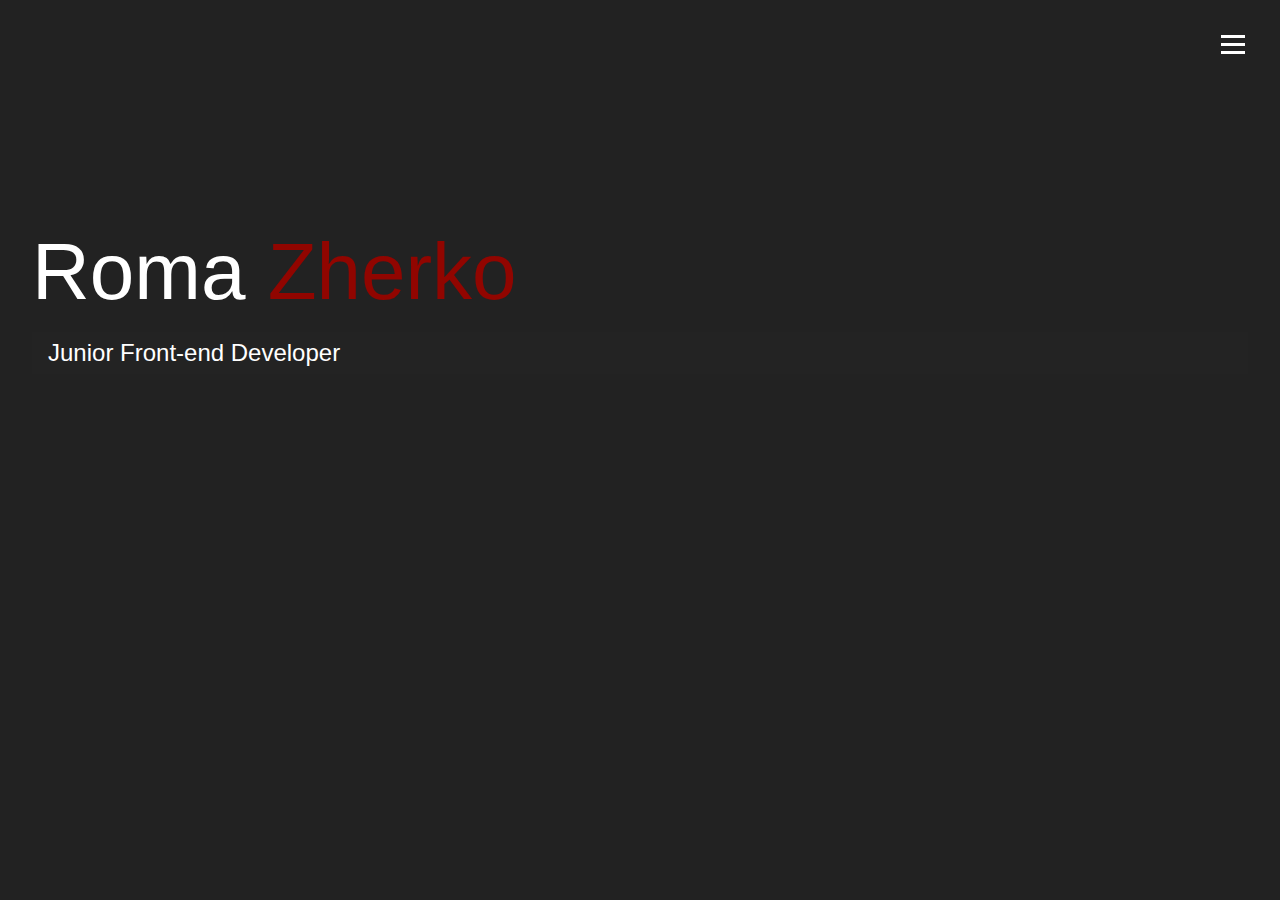
<file: index.html>
<!DOCTYPE html>
<html lang="en">

<head>
  <meta charset="UTF-8">
  <meta name="viewport" content="width=device-width, initial-scale=1.0">
  <meta http-equiv="X-UA-Compatible" content="ie=edge">
  <link rel="stylesheet" href="https://use.fontawesome.com/releases/v5.2.0/css/all.css"
    integrity="sha384-hWVjflwFxL6sNzntih27bfxkr27PmbbK/iSvJ+a4+0owXq79v+lsFkW54bOGbiDQ" crossorigin="anonymous">

  <link rel="stylesheet" href="./css/main.css">
  <title>RomaZherko</title>
</head>

<body id="bg-img">

  <header>

    <div class="menu-btn">
      <div class="btn-line"></div>
      <div class="btn-line"></div>
      <div class="btn-line"></div>
    </div>

    <nav class="menu">

      <ul class="menu-nav">
        <li class="nav-item current">
          <a href="index.html" class="nav-link">
            Home
          </a>
        </li>
        <li class="nav-item">
          <a href="about.html" class="nav-link">
            About Me
          </a>
        </li>
        <li class="nav-item">
          <a href="work.html" class="nav-link">
            My Work
          </a>
        </li>
        <li class="nav-item">
          <a href="contact.html" class="nav-link">
            Contacts
          </a>
        </li>
      </ul>

    </nav>

  </header>
  <main id="home">

    <h1 class="lg-heading">
      Roma
      <span class="text-secondary">Zherko</span>
    </h1>

    <h2 class="sm-heading">
      Junior Front-end Developer
    </h2>

    <div class="icons">
      <a href="https://vk.com/id250913743" target="_blank">
        <i class="fab fa-vk"></i>
      </a>
      <a href="https://e.mail.ru/messages/inbox/" target="_blank">
        <i class="fas fa-at"></i>
      </a>
      <a href="https://www.linkedin.com/in/roma-zherko-4210ba186/" target="_blank">
        <i class="fab fa-linkedin"></i>
      </a>
      <a href="https://github.com/RomaZherko21?tab=repositories" target="_blank">
        <i class="fab fa-github"></i>
      </a>
    </div>

  </main>

  <script src="js/main.js"></script>
</body>

</html>
</file>
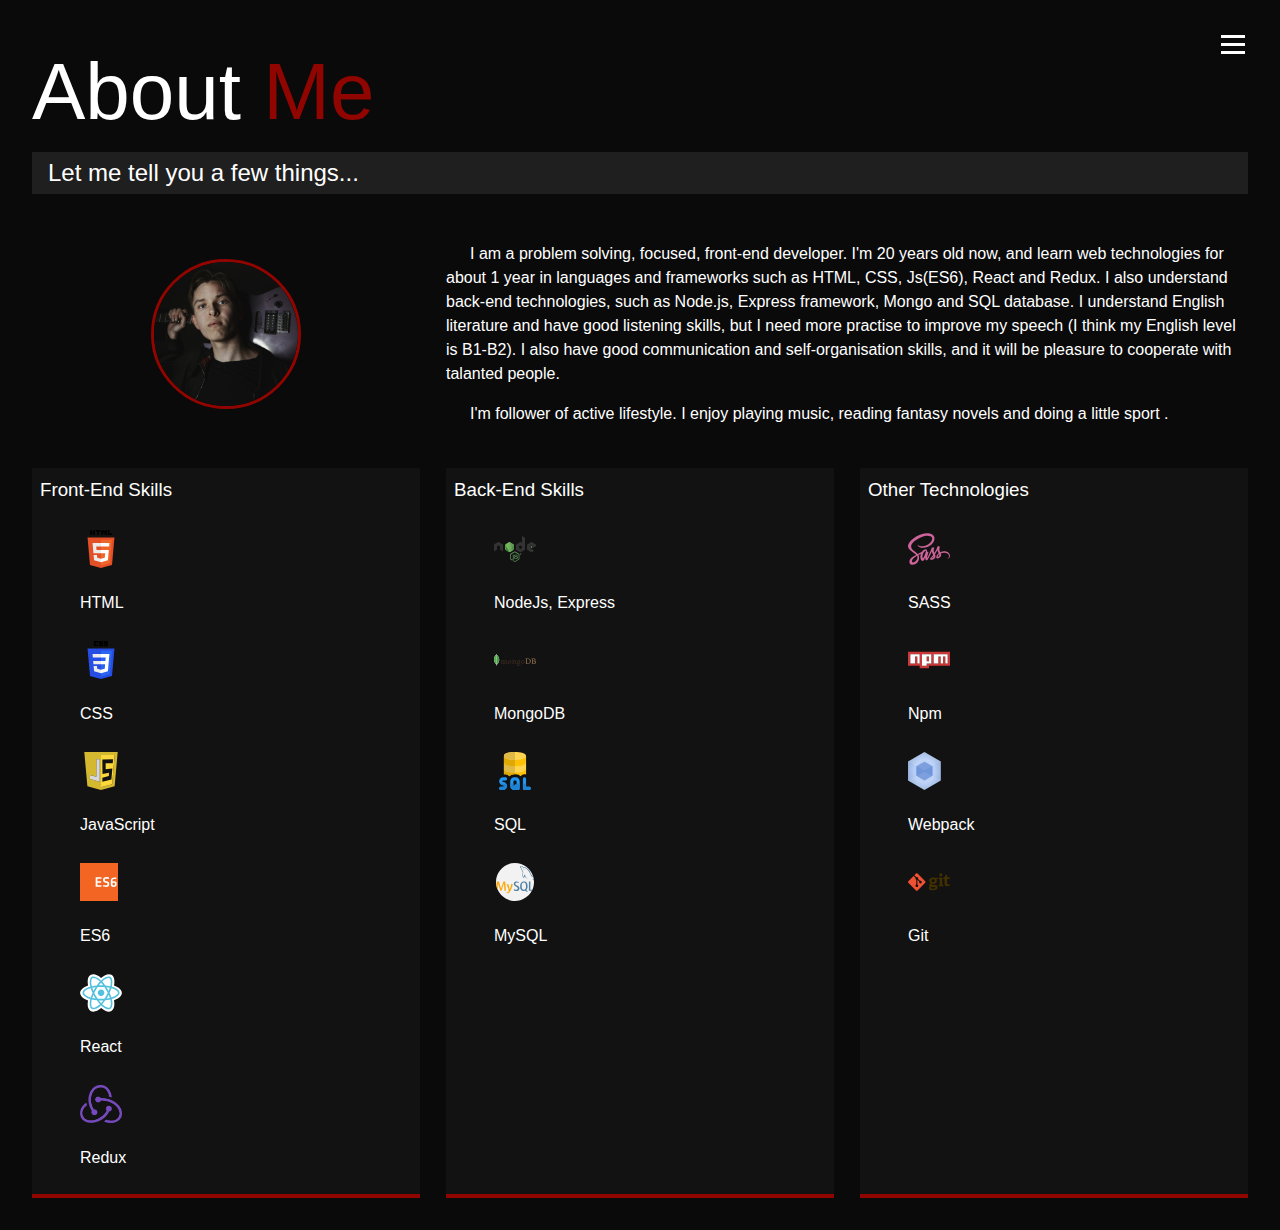
<file: about.html>
<!DOCTYPE html>
<html lang="en">

<head>
  <meta charset="UTF-8">
  <meta name="viewport" content="width=device-width, initial-scale=1.0">
  <meta http-equiv="X-UA-Compatible" content="ie=edge">
  <link rel="stylesheet" href="https://use.fontawesome.com/releases/v5.2.0/css/all.css"
    integrity="sha384-hWVjflwFxL6sNzntih27bfxkr27PmbbK/iSvJ+a4+0owXq79v+lsFkW54bOGbiDQ" crossorigin="anonymous">

  <link rel="stylesheet" href="./css/main.css">
  <title>About Me</title>
</head>

<body>


  <header>

    <div class="menu-btn">
      <div class="btn-line"></div>
      <div class="btn-line"></div>
      <div class="btn-line"></div>
    </div>

    <nav class="menu">

      <ul class="menu-nav">
        <li class="nav-item">
          <a href="index.html" class="nav-link">
            Home
          </a>
        </li>
        <li class="nav-item current">
          <a href="about.html" class="nav-link">
            About Me
          </a>
        </li>
        <li class="nav-item">
          <a href="work.html" class="nav-link">
            My Work
          </a>
        </li>
        <li class="nav-item">
          <a href="contact.html" class="nav-link">
            Contacts
          </a>
        </li>
      </ul>

    </nav>

  </header>
  <main id="about">

    <h1 class="lg-heading">
      About
      <span class="text-secondary">Me</span>
    </h1>

    <h2 class="sm-heading">
      Let me tell you a few things...
    </h2>
    <div class="about-info">

      <img src="img/photo.jpg" alt="John Doe" class="bio-image">

      <div class="bio">
        <p>
          I am a problem solving, focused, front-end developer. I'm 20 years old now, and learn web
          technologies for about 1 year in languages and frameworks such as HTML, CSS, Js(ES6), React and Redux. I also
          understand back-end technologies, such as Node.js, Express framework, Mongo and SQL database. I understand
          English
          literature and have good listening skills, but I need more practise to improve my speech (I think my English
          level is B1-B2). I also have good communication and self-organisation skills, and it will be pleasure to
          cooperate with talanted people.
        </p>
        <p>
          I'm follower of active lifestyle. I enjoy playing music, reading fantasy novels and doing a little sport .
        </p>
      </div>

      <div class="job job-1">
        <h3>Front-End Skills</h3>

        <ul>
          <li><img src="img/technologies/HTML5.svg" alt="">
            <div class="progressBar">
              <div style="width: 80%;">
              </div>
              <p>
                HTML
              </p>
            </div>
          </li>
          <li><img src="img/technologies/CSS3.svg" alt="">
            <div class="progressBar">
              <div style="width: 80%;">
              </div>
              <p>
                CSS
              </p>
            </div>
          </li>
          <li><img src="img/technologies/js.svg" alt="">
            <div class="progressBar">
              <div style="width: 80%;">
              </div>
              <p>
                JavaScript
              </p>
            </div>
          </li>
          <li><img src="img/technologies/es6.svg" alt="">
            <div class="progressBar">
              <div style="width: 70%;">
              </div>
              <p>
                ES6
              </p>
            </div>
          </li>
          <li><img src="img/technologies/react.svg" alt="">
            <div class="progressBar">
              <div style="width: 70%;">
              </div>
              <p>
                React
              </p>
            </div>
          </li>
          <li><img src="img/technologies/redux.png" alt="">
            <div class="progressBar">
              <div style="width: 80%;">
              </div>
              <p>
                Redux
              </p>
            </div>
          </li>

        </ul>
      </div>

      <div class="job job-2">
        <h3>Back-End Skills</h3>

        <ul>
          <li><img src="img/technologies/nodejs.svg" alt="">
            <div class="progressBar">
              <div style="width: 40%;">
              </div>
              <p>
                NodeJs, Express
              </p>
            </div>
          </li>
          <li><img src="img/technologies/mongodb.svg" alt="">
            <div class="progressBar">
              <div style="width: 90%;">
              </div>
              <p>
                MongoDB
              </p>
            </div>
          </li>
          <li><img src="img/technologies/SQL.svg" alt="">
            <div class="progressBar">
              <div style="width: 90%;">
              </div>
              <p>
                SQL
              </p>
            </div>
          </li>
          <li><img src="img/technologies/MySQL.svg" alt="">
            <div class="progressBar">
              <div style="width: 70%;">
              </div>
              <p>
                MySQL
              </p>
            </div>
          </li>

        </ul>
      </div>

      <div class="job job-3">
        <h3>Other Technologies</h3>

        <ul>
          <li><img src="img/technologies/sass.svg" alt="">
            <div class="progressBar">
              <div style="width: 90%;">
              </div>
              <p>
                SASS
              </p>
            </div>
          </li>
          <li><img src="img/technologies/Npm.svg" alt="">
            <div class="progressBar">
              <div style="width: 90%;">
              </div>
              <p>
                Npm
              </p>
            </div>
          </li>
          <li><img src="img/technologies/webpack.svg" alt="">
            <div class="progressBar">
              <div style="width: 50%;">
              </div>
              <p>
                Webpack
              </p>
            </div>
          </li>
          <li><img src="img/technologies/Git.svg" alt="">
            <div class="progressBar">
              <div style="width: 60%;">
              </div>
              <p>
                Git
              </p>
            </div>
          </li>

        </ul>
      </div>
    </div>


  </main>

  <script src="js/main.js"></script>
</body>

</html>
</file>
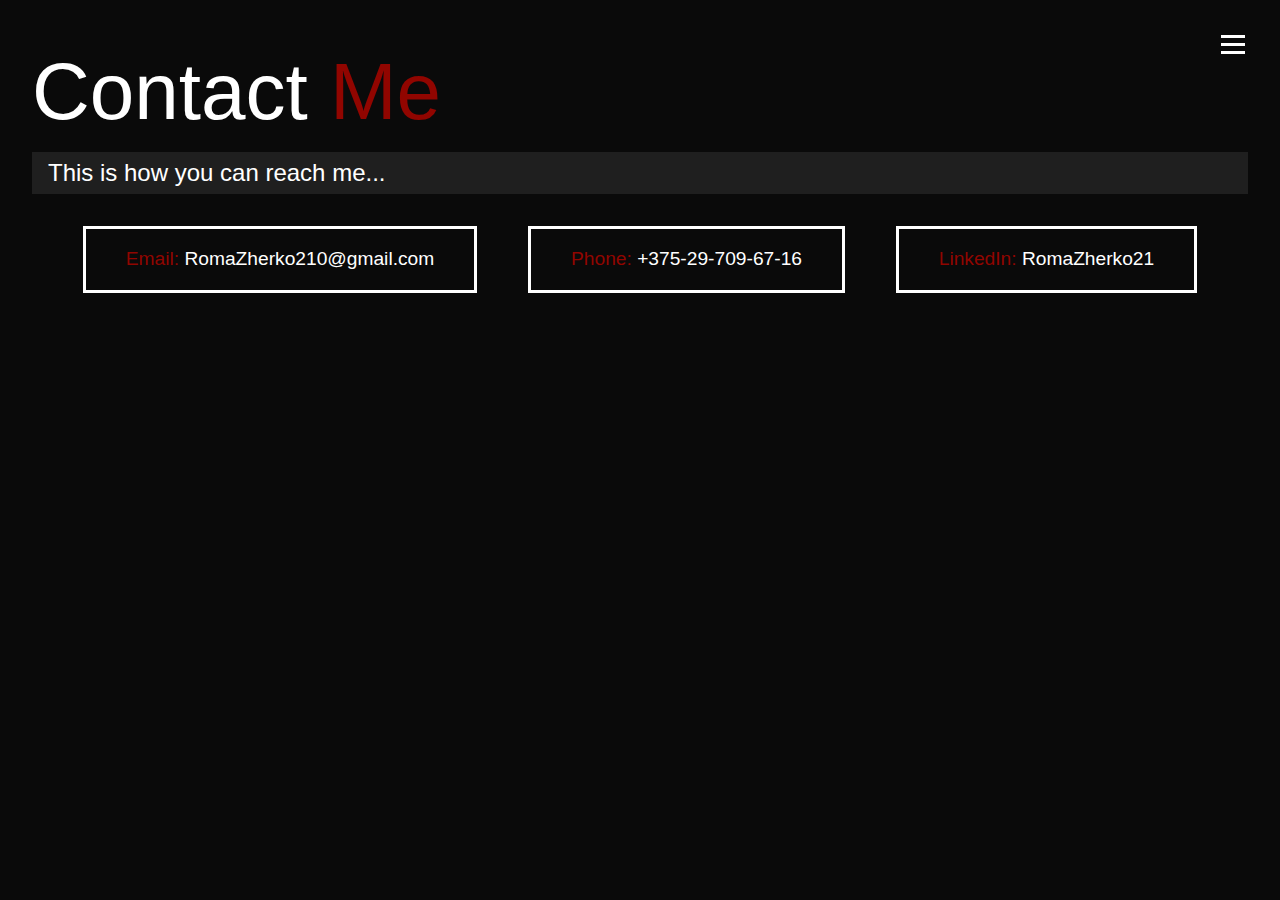
<file: contact.html>
<!DOCTYPE html>
<html lang="en">

<head>
  <meta charset="UTF-8">
  <meta name="viewport" content="width=device-width, initial-scale=1.0">
  <meta http-equiv="X-UA-Compatible" content="ie=edge">
  <link rel="stylesheet" href="https://use.fontawesome.com/releases/v5.2.0/css/all.css"
    integrity="sha384-hWVjflwFxL6sNzntih27bfxkr27PmbbK/iSvJ+a4+0owXq79v+lsFkW54bOGbiDQ" crossorigin="anonymous">

  <link rel="stylesheet" href="./css/main.css">
  <title>Contact Me</title>
</head>

<body>


  <header>
    <div class="menu-btn">
      <div class="btn-line"></div>
      <div class="btn-line"></div>
      <div class="btn-line"></div>
    </div>
    <nav class="menu">
      <ul class="menu-nav">
        <li class="nav-item">
          <a href="index.html" class="nav-link">
            Home
          </a>
        </li>
        <li class="nav-item">
          <a href="about.html" class="nav-link">
            About Me
          </a>
        </li>
        <li class="nav-item">
          <a href="work.html" class="nav-link">
            My Work
          </a>
        </li>
        <li class="nav-item current">
          <a href="contact.html" class="nav-link">
            Contacts
          </a>
        </li>
      </ul>
    </nav>

  </header>




  <main id="contact">

    <h1 class="lg-heading">
      Contact
      <span class="text-secondary">Me</span>
    </h1>

    <h2 class="sm-heading">
      This is how you can reach me...
    </h2>

    <div class="boxes">
      <div>
        <span class="text-secondary">Email: </span> RomaZherko210@gmail.com
      </div>
      <div>
        <span class="text-secondary">Phone: </span> <a href="tel:+375-25-709-67-16"> +375-29-709-67-16</a>
      </div>
      <div>
        <span class="text-secondary">LinkedIn: </span>
        <a href="https://www.linkedin.com/in/roma-zherko-4210ba186/">RomaZherko21</a> 
      </div>
    </div>

  </main>

  <script src="js/main.js"></script>
</body>

</html>
</file>
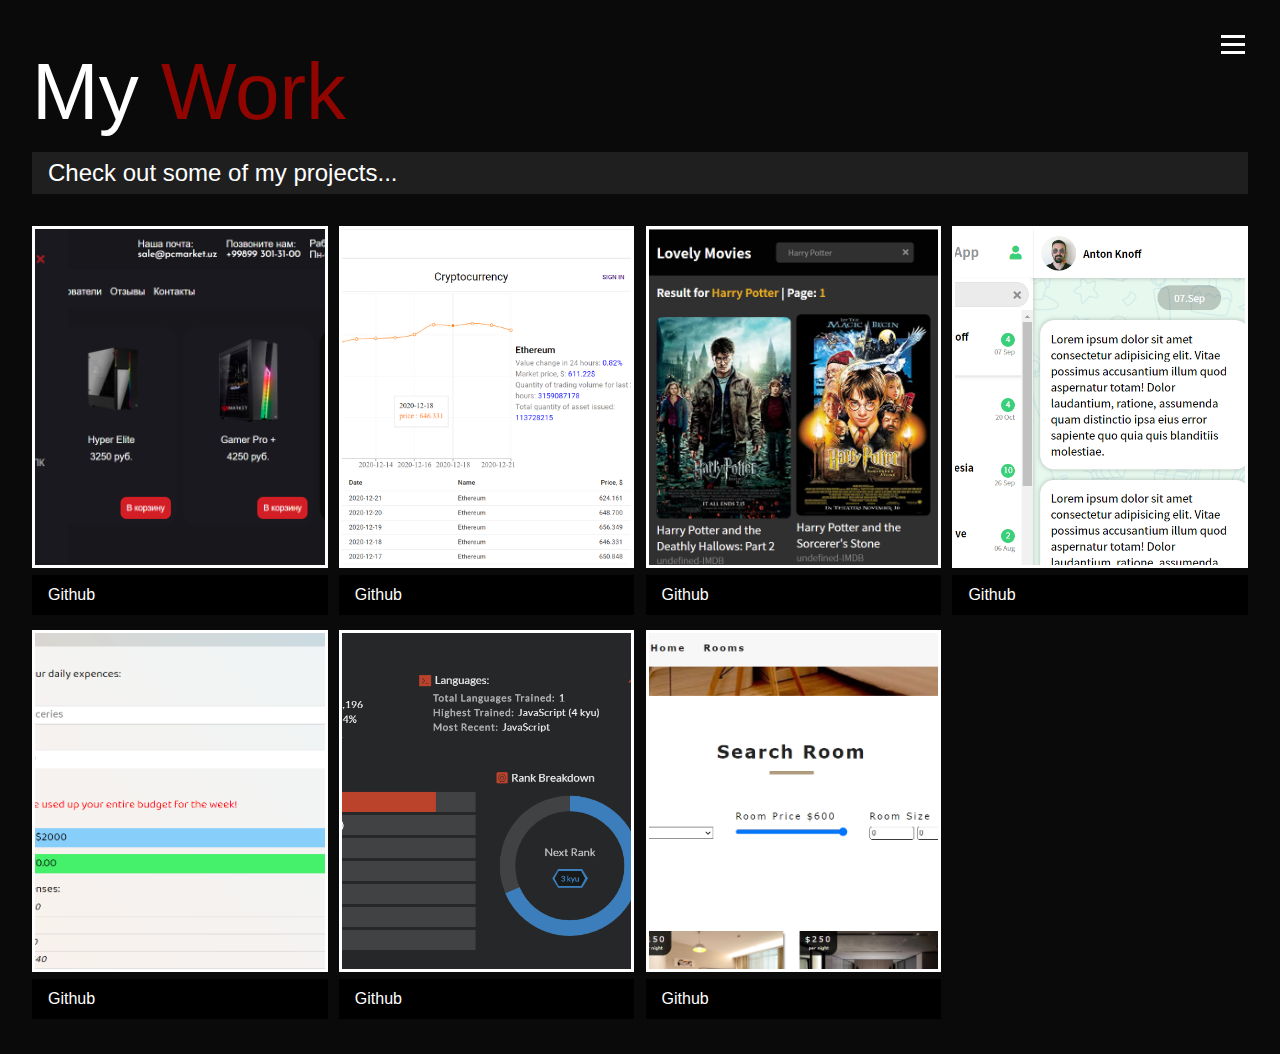
<file: work.html>
<!DOCTYPE html>
<html lang="en">

<head>
  <meta charset="UTF-8">
  <meta name="viewport" content="width=device-width, initial-scale=1.0">
  <meta http-equiv="X-UA-Compatible" content="ie=edge">
  <link rel="stylesheet" href="https://use.fontawesome.com/releases/v5.2.0/css/all.css"
    integrity="sha384-hWVjflwFxL6sNzntih27bfxkr27PmbbK/iSvJ+a4+0owXq79v+lsFkW54bOGbiDQ" crossorigin="anonymous">

  <link rel="stylesheet" href="./css/main.css">
  <title>View My Work</title>
</head>

<body>
  <header>
    <div class="menu-btn">
      <div class="btn-line"></div>
      <div class="btn-line"></div>
      <div class="btn-line"></div>
    </div>

    <nav class="menu">

      <ul class="menu-nav">
        <li class="nav-item">
          <a href="index.html" class="nav-link">
            Home
          </a>
        </li>
        <li class="nav-item">
          <a href="about.html" class="nav-link">
            About Me
          </a>
        </li>
        <li class="nav-item current">
          <a href="work.html" class="nav-link">
            My Work
          </a>
        </li>
        <li class="nav-item">
          <a href="contact.html" class="nav-link">
            Contacts
          </a>
        </li>
      </ul>

    </nav>
  </header>

  <main id="work">
    <h1 class="lg-heading">
      My
      <span class="text-secondary">Work</span>
    </h1>
    <h2 class="sm-heading">
      Check out some of my projects...
    </h2>


    <div class="projects">
      <div class="item">
        <img src="img/projects/Project1.png" alt="Project">
        <a href="https://github.com/RomaZherko21/PC-market" class="btn-dark">
          <i class="fab fa-github"></i> Github
        </a>
      </div>
      <div class="item">
          <img src="img/projects/Project7.png" alt="Project">
        <a href="https://github.com/RomaZherko21/CryptoCurrencyAPP" class="btn-dark">
          <i class="fab fa-github"></i> Github
        </a>
      </div>
      <div class="item">
          <img src="img/projects/Project3.png" alt="Project">
        <a href="https://github.com/RomaZherko21/VanilaJsProjects" class="btn-dark">
          <i class="fab fa-github"></i> Github
        </a>
      </div>
      <div class="item">
          <img src="img/projects/Project4.png" alt="Project">
        <a href="https://github.com/RomaZherko21/VanilaJsProjects" class="btn-dark">
          <i class="fab fa-github"></i> Github
        </a>
      </div>
      <div class="item">
          <img src="img/projects/Project2.png" alt="Project">
        <a href="https://github.com/RomaZherko21/VanilaJsProjects" class="btn-dark">
          <i class="fab fa-github"></i> Github
        </a>
      </div>
      <div class="item">
          <img src="img/projects/Project5.png" alt="Project">
        <a href="https://github.com/RomaZherko21/CodeWars" class="btn-dark">
          <i class="fab fa-github"></i> Github
        </a>
      </div>
      <div class="item">
          <img src="img/projects/Project6.png" alt="Project">
        <a href="https://github.com/RomaZherko21/HotelRoomsApp" class="btn-dark">
          <i class="fab fa-github"></i> Github
        </a>
      </div>
    </div>


  </main>


  <script src="js/main.js"></script>
</body>

</html>
</file>
<file: css/main.css>
.menu-btn {
  position: absolute;
  z-index: 3;
  right: 35px;
  top: 35px;
  cursor: pointer;
  -webkit-transition: all 0.3s ease-out;
  transition: all 0.3s ease-out;
}

.menu-btn:hover .btn-line {
  background: #910500;
}

.menu-btn .btn-line {
  width: 24px;
  height: 3px;
  margin: 0 0 5px 0;
  background: #fff;
  -webkit-transition: all 0.3s ease-out;
  transition: all 0.3s ease-out;
}

.menu-btn.close {
  -webkit-transform: rotate(180deg);
          transform: rotate(180deg);
}

.menu-btn.close .btn-line:nth-child(1) {
  -webkit-transform: rotate(45deg) translate(5px, 5px);
          transform: rotate(45deg) translate(5px, 5px);
}

.menu-btn.close .btn-line:nth-child(2) {
  opacity: 0;
}

.menu-btn.close .btn-line:nth-child(3) {
  -webkit-transform: rotate(-45deg) translate(7px, -6px);
          transform: rotate(-45deg) translate(7px, -6px);
}

.menu {
  position: fixed;
  top: 0;
  width: 100%;
  opacity: 0.9;
  visibility: hidden;
}

.menu.show {
  visibility: visible;
}

.menu-nav {
  float: right;
  display: -webkit-box;
  display: -ms-flexbox;
  display: flex;
  -webkit-box-orient: vertical;
  -webkit-box-direction: normal;
      -ms-flex-flow: column wrap;
          flex-flow: column wrap;
  -webkit-box-align: center;
      -ms-flex-align: center;
          align-items: center;
  -webkit-box-pack: center;
      -ms-flex-pack: center;
          justify-content: center;
  width: 20%;
  height: 100vh;
  overflow: hidden;
}

.menu-nav {
  margin: 0;
  padding: 0;
  background: black;
  list-style: none;
  -webkit-transform: translate3d(0, -100%, 0);
          transform: translate3d(0, -100%, 0);
  -webkit-transition: all 0.3s ease-out;
  transition: all 0.3s ease-out;
}

.menu-nav.show {
  -webkit-transform: translate3d(0, 0, 0);
          transform: translate3d(0, 0, 0);
}

.menu .nav-item {
  -webkit-transform: translate3d(600px, 0, 0);
          transform: translate3d(600px, 0, 0);
  -webkit-transition: all 0.3s ease-out;
  transition: all 0.3s ease-out;
}

.menu .nav-item.show {
  -webkit-transform: translate3d(0, 0, 0);
          transform: translate3d(0, 0, 0);
}

.menu .nav-item.current > a {
  color: #910500;
}

.menu .nav-link {
  display: inline-block;
  position: relative;
  font-size: 1.7rem;
  text-transform: uppercase;
  padding: .5rem 0;
  font-weight: 200;
  color: #fff;
  text-decoration: none;
  -webkit-transition: all 0.3s ease-out;
  transition: all 0.3s ease-out;
}

.menu .nav-link:hover {
  color: #910500;
}

.nav-item:nth-child(1) {
  -webkit-transition-delay: 0.1s;
          transition-delay: 0.1s;
}

.nav-item:nth-child(2) {
  -webkit-transition-delay: 0.2s;
          transition-delay: 0.2s;
}

.nav-item:nth-child(3) {
  -webkit-transition-delay: 0.3s;
          transition-delay: 0.3s;
}

.nav-item:nth-child(4) {
  -webkit-transition-delay: 0.4s;
          transition-delay: 0.4s;
}

* {
  -webkit-box-sizing: border-box;
          box-sizing: border-box;
}

body {
  background: #0a0a0a;
  color: #fff;
  height: 100%;
  margin: 0;
  font-family: 'Segoe UI', Tahoma, Geneva, Verdana, sans-serif;
  line-height: 1.5;
}

body#bg-img {
  background: url("https://www.vucx.de/sites/default/files/2020-02/frontend.jpg");
  background-attachment: fixed;
  background-size: cover;
}

body#bg-img:after {
  content: '';
  position: absolute;
  top: 0;
  right: 0;
  width: 100%;
  height: 100%;
  z-index: -1;
  background: rgba(10, 10, 10, 0.9);
}

h1,
h2,
h3 {
  margin: 0;
  font-weight: 400;
}

h1.lg-heading,
h2.lg-heading,
h3.lg-heading {
  font-size: 5rem;
}

h1.sm-heading,
h2.sm-heading,
h3.sm-heading {
  margin-bottom: 2rem;
  padding: 0.2rem 1rem;
  background: rgba(36, 36, 36, 0.8);
}

a {
  color: #fff;
  text-decoration: none;
}

header {
  position: fixed;
  z-index: 2;
  width: 100%;
}

.text-secondary {
  color: #910500;
}

main {
  padding: 2rem;
  min-height: calc(100vh - 60px);
}

main .icons {
  margin-top: 1rem;
  font-size: 2rem;
}

main .icons a {
  padding: 0.4rem;
  -webkit-transition: all 0.3s ease-out;
  transition: all 0.3s ease-out;
}

main .icons a:hover {
  color: #910500;
}

main#home {
  overflow: hidden;
}

main#home h1 {
  margin-top: 20vh;
}

.about-info {
  display: -ms-grid;
  display: grid;
  grid-gap: 26px;
      grid-template-areas: 'myImage info info' 'frontSkills backSkills otherSkills';
  -ms-grid-columns: (1fr)[3];
      grid-template-columns: repeat(3, 1fr);
}

.about-info .bio-image {
  width: 150px;
  height: 150px;
  -o-object-fit: cover;
     object-fit: cover;
  -ms-grid-row: 1;
  -ms-grid-column: 1;
  grid-area: myImage;
  margin: auto;
  border-radius: 50%;
  border: #910500 3px solid;
}

.about-info .bio {
  -ms-grid-row: 1;
  -ms-grid-column: 2;
  -ms-grid-column-span: 2;
  grid-area: info;
  font-size: 1rem;
  text-indent: 1.5em;
}

.about-info .job-1 {
  -ms-grid-row: 2;
  -ms-grid-column: 1;
  grid-area: frontSkills;
}

.about-info .job-2 {
  -ms-grid-row: 2;
  -ms-grid-column: 2;
  grid-area: backSkills;
}

.about-info .job-3 {
  -ms-grid-row: 2;
  -ms-grid-column: 3;
  grid-area: otherSkills;
}

.about-info .job {
  background: #121212;
  padding: 0.5rem;
  border-bottom: #910500 4px solid;
}

.about-info .job img {
  width: 3rem;
  height: 3rem;
  padding-right: 6px;
  padding-top: 10px;
}

.about-info .job ul {
  list-style-type: none;
}

.projects {
  display: -ms-grid;
  display: grid;
  grid-gap: 0.7rem;
  -ms-grid-columns: (1fr)[3];
      grid-template-columns: repeat(3, 1fr);
}

.projects img {
  object-fit: cover;
  width: 100%;
  height: 38vh;
  border: 3px #fff solid;
}

.projects img:hover {
  opacity: 0.6;
  border-color: #910500;
  -webkit-transition: all 0.3s ease-out;
  transition: all 0.3s ease-out;
}

.boxes {
  display: -webkit-box;
  display: -ms-flexbox;
  display: flex;
  -ms-flex-wrap: wrap;
      flex-wrap: wrap;
  -webkit-box-pack: space-evenly;
      -ms-flex-pack: space-evenly;
          justify-content: space-evenly;
  -webkit-box-align: center;
      -ms-flex-align: center;
          align-items: center;
  margin-top: 1rem;
}

.boxes div {
  font-size: 1.2rem;
  border: 3px #fff solid;
  padding: 1rem 2.5rem;
  margin-bottom: 3rem;
  -webkit-transition: all 0.3s ease-out;
  transition: all 0.3s ease-out;
}

.boxes div:hover {
  background: #910500;
  color: #fff;
}

.boxes div:hover span {
  color: #fff;
}

.btn, .btn-dark, .btn-light {
  display: block;
  padding: 0.5rem 1rem;
  border: 0;
  margin-bottom: 0.2rem;
}

.btn:hover, .btn-dark:hover, .btn-light:hover {
  background: #910500;
  color: #fff;
}

.btn-dark {
  background: black;
  color: #fff;
}

.btn-light {
  background: #3d3d3d;
  color: #b3abab;
}

#main-footer {
  text-align: center;
  padding: 1rem;
  background: rgba(36, 36, 36, 0.8);
  color: #fff;
  height: 60px;
}

#main-footer div {
  font-size: 0.6rem;
}

@media screen and (min-width: 1171px) {
  .projects {
    -ms-grid-columns: (1fr)[4];
        grid-template-columns: repeat(4, 1fr);
  }
}

@media screen and (min-width: 769px) and (max-width: 1170px) {
  .projects {
    -ms-grid-columns: (1fr)[3];
        grid-template-columns: repeat(3, 1fr);
  }
}

@media screen and (max-width: 768px) {
  main {
    -webkit-box-align: center;
        -ms-flex-align: center;
            align-items: center;
    text-align: center;
  }
  main .lg-heading {
    line-height: 1;
    margin-bottom: 1rem;
  }
  ul.menu-nav,
  div.menu-branding {
    float: none;
    width: 100%;
    min-height: 0;
  }
  ul.menu-nav.show,
  div.menu-branding.show {
    -webkit-transform: translate3d(0, 0, 0);
            transform: translate3d(0, 0, 0);
  }
  .menu-nav {
    height: 100vh;
    -webkit-transform: translate3d(-100%, 0, 0);
            transform: translate3d(-100%, 0, 0);
    font-size: 24px;
  }
  .menu-branding {
    height: 0vh;
    -webkit-transform: translate3d(100%, 0, 0);
            transform: translate3d(100%, 0, 0);
  }
  .menu-branding .portrait {
    background: url("../img/portrait_small.jpg");
    width: 150px;
    height: 150px;
  }
  .about-info {
        grid-template-areas: "myImage" "info" "frontSkills" "backSkills" "otherSkills";
    -webkit-box-align: initial;
        -ms-flex-align: initial;
            align-items: initial;
    text-align: initial;
    -ms-grid-columns: 1fr;
        grid-template-columns: 1fr;
  }
  .projects {
    -ms-grid-columns: (1fr)[2];
        grid-template-columns: repeat(2, 1fr);
  }
}

@media screen and (max-width: 500px) {
  main {
    padding: 2rem;
  }
  main #home h1 {
    margin-top: 10vh;
  }
  main .lg-heading {
    margin-top: 1rem;
    font-size: 5rem;
  }
  .projects {
    -ms-grid-columns: 1fr;
        grid-template-columns: 1fr;
  }
}

@media screen and (max-width: 324px) {
  body {
    line-height: 1.1;
  }
  main {
    padding: 2rem;
  }
  main #home h1 {
    margin-top: 10vh;
  }
  main .lg-heading {
    margin-top: 1rem;
    font-size: 3rem;
  }
  .projects {
    -ms-grid-columns: 1fr;
        grid-template-columns: 1fr;
  }
  #about .bio p {
    font-size: 1rem;
    text-align: center;
  }
  #about .bio-image {
    width: 150px;
    height: 150px;
  }
  #about .job {
    font-size: .8rem;
  }
}
/*# sourceMappingURL=main.css.map */
</file>
